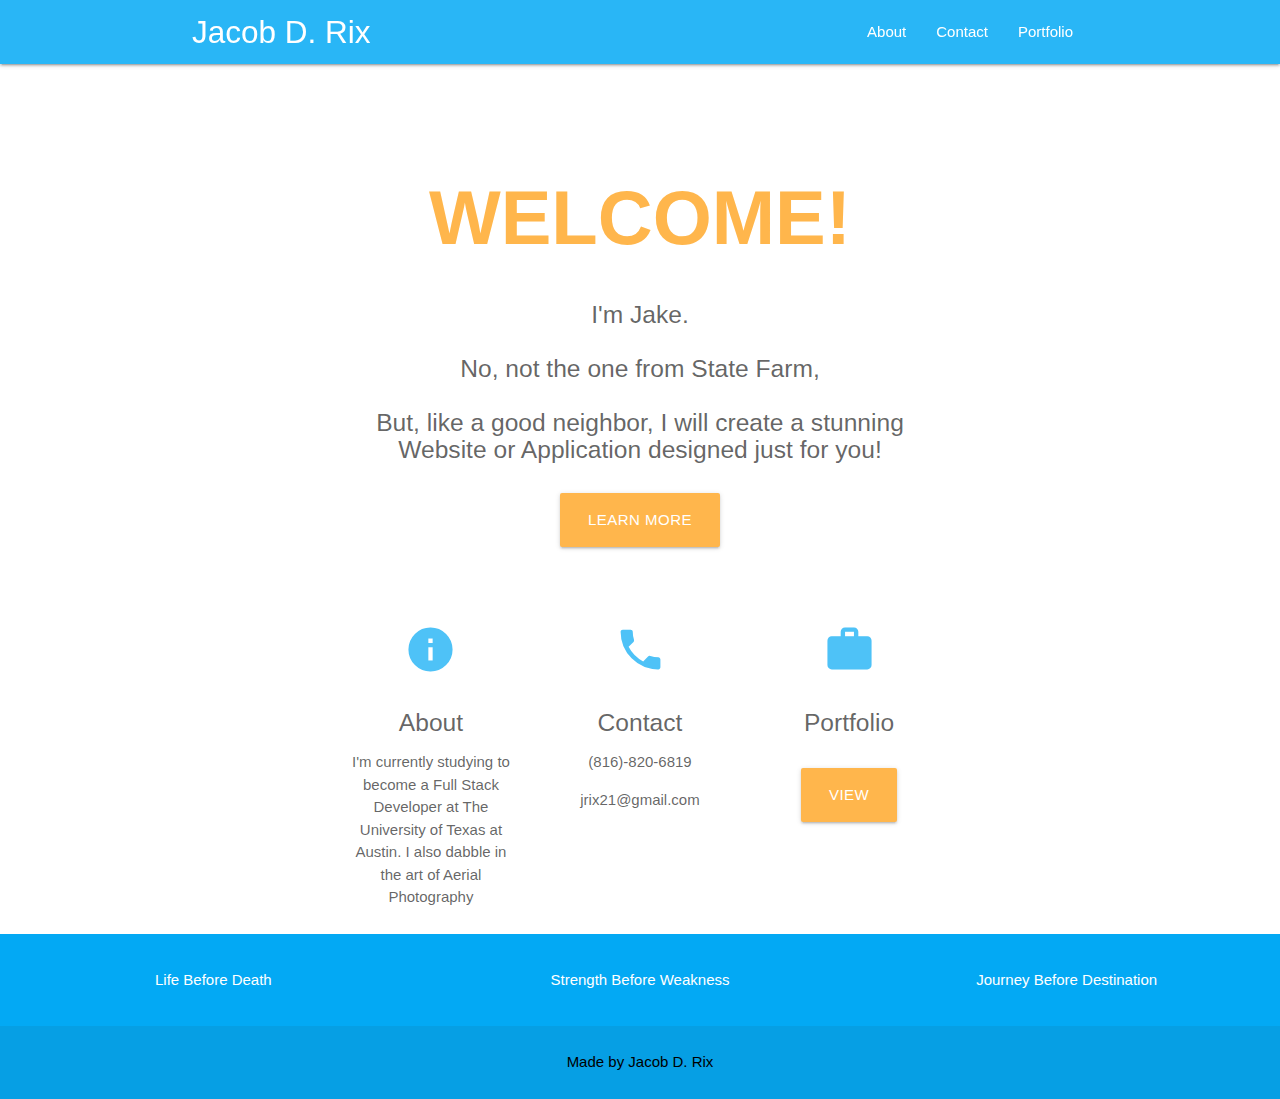
<file: index.html>
<!DOCTYPE html>
<html lang="en">
<head>
  <meta http-equiv="Content-Type" content="text/html; charset=UTF-8"/>
  <meta name="viewport" content="width=device-width, initial-scale=1, maximum-scale=1.0"/>
  <title>Jacob D. Rix</title>
  <link href="https://fonts.googleapis.com/icon?family=Material+Icons" rel="stylesheet">
  <link href="css/materialize.css" type="text/css" rel="stylesheet" media="screen,projection"/>
  <link href="css/style.css" type="text/css" rel="stylesheet" media="screen,projection"/>
</head>
<body>
  <nav class="light-blue lighten-1" role="navigation">
    <div class="nav-wrapper container"><a id="logo-container" href="../starter-template/index.html" class="brand-logo">Jacob D. Rix</a>
      <ul class="right hide-on-med-and-down">
        <li><a href="about.html">About</a></li>
        <li><a href="contact.html">Contact</a></li>
        <li><a href="portfolio.html">Portfolio</a></li>
      </ul>
      <ul id="nav-mobile" class="sidenav">
        <li><a href="about.html">About</a></li>
        <li><a href="contact.html">Contact</a></li>
        <li><a href="portfolio.html">Portfolio</a></li>
      </ul>
      <a href="#" data-target="nav-mobile" class="sidenav-trigger"><i class="material-icons">menu</i></a>
    </div>
  </nav>
  <main>
    <div class="container">
      <div class="ParallaxVideo">
        <video autoplay muted loop >
        <source src="images/Chris House.mp4" type="video/mp4">
        </video>
        <div class="container" id="par-text">
          <h1 class="header center orange-text">Welcome!</h1>
          <div class="row center">
            <h5 class="header col s12 light">I'm Jake. <br><br>
              No, not the one from State Farm, <br> <br> But, like a good neighbor, I will create a stunning Website or Application designed just for you!</h5>
          </div>
          <div class="row center">
            <a href="about.html" id="download-button" class="btn-large waves-effect waves-light orange">Learn More</a>
          </div>
        </div>
        <div class="container">
          <div class="row">
            <div class="col s12 m4">
              <div class="icon-block">
                <h2 class="center light-blue-text"><i class="material-icons">info</i></h2>
                <h5 class="center">About</h5>
                <p class="light justify-content center">I'm currently studying to become a Full Stack Developer at The University of Texas at Austin. I also dabble in the art of Aerial Photography</p>
              </div>
            </div>

            <div class="col s12 m4">
              <div class="icon-block">
                <h2 class="center light-blue-text"><i class="material-icons">local_phone</i></h2>
                <h5 class="center">Contact</h5>
                  <p style="text-align: center">(816)-820-6819</p>
                  <p style="text-align: center">jrix21@gmail.com</p>
              </div>
            </div>
            <div class="col s12 m4">
              <div class="icon-block">
                <h2 class="center light-blue-text"><i class="material-icons">work</i></h2>
                <h5 class="center">Portfolio</h5>
                <div class="row center">
                  <br>
                  <a href="portfolio.html" id="download-button" class="btn-large waves-effect waves-light orange">View</a>
                </div>
                <p class="light"></p>
              </div>
            </div>
          </div>
        </div>
        <br><br>
      </div>
    </div>
</main>
  <footer class="page-footer light-blue ">
      <div class="row">
        <div class="col s12 m4 text-align center">
          <p>Life Before Death</p></div>
        <div class="col s12 m4 text-align center">
           <p>Strength Before Weakness</p></div>
        <div class="col s12 m4 text-align center">
            <p>Journey Before Destination</p></div>
        </div>
    </div>
    <div class="footer-copyright">
      <div class="container text-align center ">
      <p id="signature">Made by Jacob D. Rix</p>
      </div>
    </div>
  </footer>
  <!--  Scripts-->
  <script src="https://code.jquery.com/jquery-2.1.1.min.js"></script>
  <script src="js/materialize.js"></script>
  <script src="js/init.js"></script>

  </body>
</html>
</file>
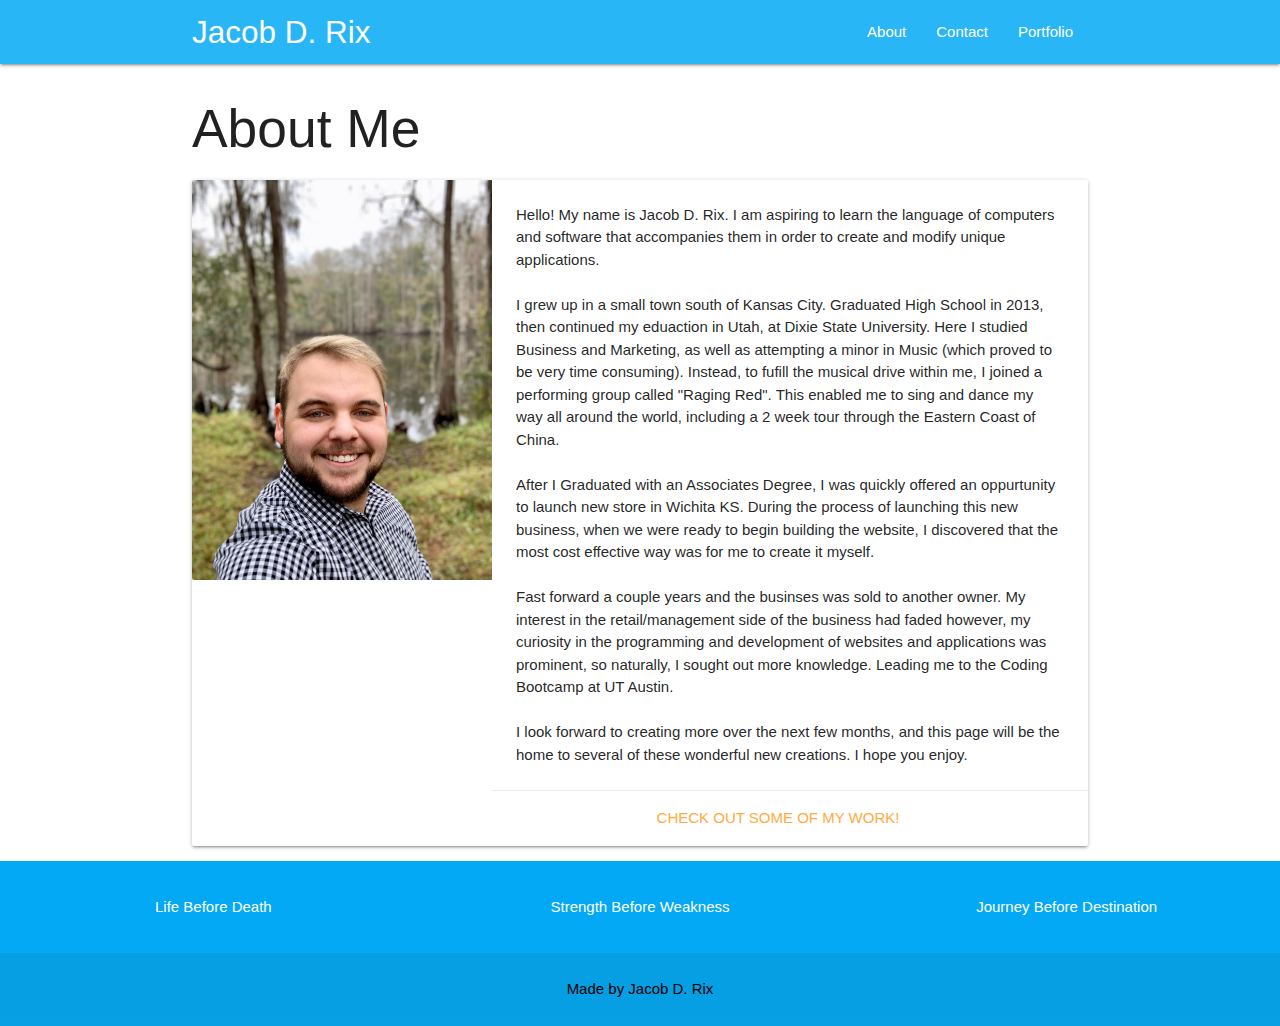
<file: about.html>
<!DOCTYPE html>
<html lang="en">
<head>
  <meta http-equiv="Content-Type" content="text/html; charset=UTF-8"/>
  <meta name="viewport" content="width=device-width, initial-scale=1, maximum-scale=1.0"/>
  <title>Jacob D. Rix</title>

  <!-- CSS  -->
  <link href="https://fonts.googleapis.com/icon?family=Material+Icons" rel="stylesheet">
  <link href="css/materialize.css" type="text/css" rel="stylesheet" media="screen,projection"/>
  <link href="css/style.css" type="text/css" rel="stylesheet" media="screen,projection"/>
</head>
<body>
  <nav class="light-blue lighten-1" role="navigation">
    <div class="nav-wrapper container"><a id="logo-container" href="index.html" class="brand-logo">Jacob D. Rix</a>
      <ul class="right hide-on-med-and-down">
        <li><a href="about.html">About</a></li>
        <li><a href="contact.html">Contact</a></li>
        <li><a href="portfolio.html">Portfolio</a></li>
      </ul>

      <ul id="nav-mobile" class="sidenav">
        <li><a href="about.html">About</a></li>
        <li><a href="contact.html">Contact</a></li>
        <li><a href="portfolio.html">Portfolio</a></li>
      </ul>
      <a href="#" data-target="nav-mobile" class="sidenav-trigger"><i class="material-icons">menu</i></a>
    </div>
  </nav>
  <main>
    <div class="container">
      <div class="col s12">
          <h2 class="header">About Me</h2>
          <div class="card horizontal">
            <div class="card-image" id="portImg">
              <img src="images/Jake.jpg" alt="ProfilePicture" style="height:400px">
            </div>
            <div class="card-stacked">
              <div class="card-content">
                <p> Hello! My name is Jacob D. Rix. I am aspiring to learn the language of computers and software that accompanies them in order to create and modify unique applications. <br/>

                  <br>I grew up in a small town south of Kansas City. Graduated High School in 2013, then continued my eduaction in Utah, at Dixie State University. Here I studied Business and Marketing, as well as attempting a minor in Music (which proved to be very time consuming). Instead, to fufill the musical drive within me, I joined a performing group called "Raging Red". This enabled me to sing and dance my way all around the world, including a 2 week tour through the Eastern Coast of China.<br/>
      
                  <br>After I Graduated with an Associates Degree, I was quickly offered an oppurtunity to launch new store in Wichita KS. During the process of launching this new business, when we were ready to begin building the website, I discovered that the most cost effective way was for me to create it myself. <br/>
      
                  <br>Fast forward a couple years and the businses was sold to another owner. My interest in the retail/management side of the business had faded however, my curiosity in the programming and development of websites and applications was prominent, so naturally, I sought out more knowledge. Leading me to the Coding Bootcamp at UT Austin. <br/>
      
                  <br>I look forward to creating more over the next few months, and this page will be the home to several of these wonderful new creations. I hope you enjoy. <br/>
      </p>
              </div>
              <div class="card-action text-align center">
                <a href="portfolio.html">Check out some of my work!</a>
              </div>
            </div>
          </div>
        </div>
      </div>

  </main>
  <footer class="page-footer light-blue ">
      <div class="row">
        <div class="col s12 m4 text-align center">
          <p>Life Before Death</p></div>
        <div class="col s12 m4 text-align center">
           <p>Strength Before Weakness</p></div>
        <div class="col s12 m4 text-align center">
            <p>Journey Before Destination</p></div>
        </div>
    </div>
    <div class="footer-copyright">
      <div class="container text-align center ">
      <p id="signature">Made by Jacob D. Rix</p>
      </div>
    </div>
  </footer>


  <!--  Scripts-->
  <script src="https://code.jquery.com/jquery-2.1.1.min.js"></script>
  <script src="js/materialize.js"></script>
  <script src="js/init.js"></script>

  </body>
</html>
</file>
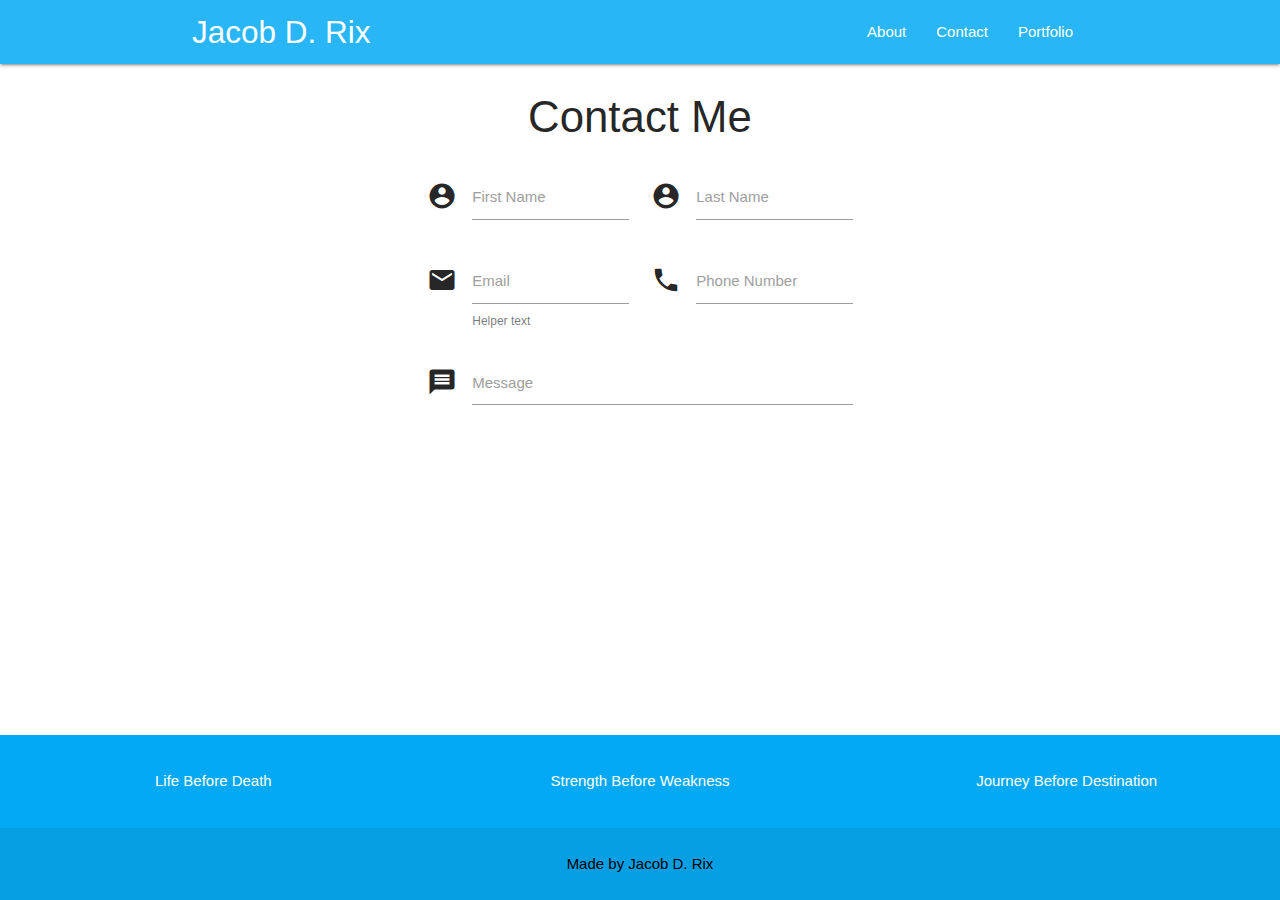
<file: contact.html>
<!DOCTYPE html>
<html lang="en">
<head>
  <meta http-equiv="Content-Type" content="text/html; charset=UTF-8"/>
  <meta name="viewport" content="width=device-width, initial-scale=1, maximum-scale=1.0"/>
  <title>Jacob D. Rix</title>

  <!-- CSS  -->
  <link href="https://fonts.googleapis.com/icon?family=Material+Icons" rel="stylesheet">
  <link href="css/materialize.css" type="text/css" rel="stylesheet" media="screen,projection"/>
  <link href="css/style.css" type="text/css" rel="stylesheet" media="screen,projection"/>
</head>
<body>
  <nav class="light-blue lighten-1" role="navigation">
    <div class="nav-wrapper container"><a id="logo-container" href="index.html" class="brand-logo">Jacob D. Rix</a>
      <ul class="right hide-on-med-and-down">
        <li><a href="about.html">About</a></li>
        <li><a href="contact.html">Contact</a></li>
        <li><a href="portfolio.html">Portfolio</a></li>
      </ul>

      <ul id="nav-mobile" class="sidenav">
        <li><a href="about.html">About</a></li>
        <li><a href="contact.html">Contact</a></li>
        <li><a href="portfolio.html">Portfolio</a></li>
      </ul>
      <a href="#" data-target="nav-mobile" class="sidenav-trigger"><i class="material-icons">menu</i></a>
    </div>
  </nav>
  <main>
  <div class="container">
      <h3 class="text-align center">Contact Me</h5>
        <div class="row">
            <form class="col s6 offset-s3">
            <div class="row">
                <div class="input-field col s6">
                    <i class="material-icons prefix">account_circle</i>
                    <input id="icon_prefix" type="text" class="validate">
                    <label for="icon_prefix">First Name</label>
                </div>
                <div class="input-field col s6">
                    <i class="material-icons prefix">account_circle</i>
                    <input id="icon_prefix" type="text" class="validate">
                    <label for="icon_prefix">Last Name</label>
                </div>
                <div class="input-field col s6">
                    <i class="material-icons prefix">mail</i>
                    <input id="email" type="email" class="validate">
                    <label for="email">Email</label>
                    <span class="helper-text" data-error="wrong" data-success="right">Helper text</span>
                </div>
                <div class="input-field col s6">
                    <i class="material-icons prefix">phone</i>
                    <input id="icon_telephone" type="tel" class="validate">
                    <label for="icon_telephone">Phone Number</label>
                </div>
                <div class="input-field col s12">
                    <i class="material-icons prefix">message</i>
                    <textarea id="textarea1" class="materialize-textarea"></textarea>
                    <label for="textarea1">Message</label>
                </div>
            </div>
            </form>
        </div>
    </div>
  </main>

  <footer class="page-footer light-blue ">
      <div class="row">
        <div class="col s12 m4 text-align center">
          <p>Life Before Death</p></div>
        <div class="col s12 m4 text-align center">
           <p>Strength Before Weakness</p></div>
        <div class="col s12 m4 text-align center">
            <p>Journey Before Destination</p></div>
        </div>
    </div>
    <div class="footer-copyright">
      <div class="container text-align center ">
      <p id="signature">Made by Jacob D. Rix</p>
      </div>
    </div>
  </footer>


  <!--  Scripts-->
  <script src="https://code.jquery.com/jquery-2.1.1.min.js"></script>
  <script src="js/materialize.js"></script>
  <script src="js/init.js"></script>

  </body>
</html>
</file>
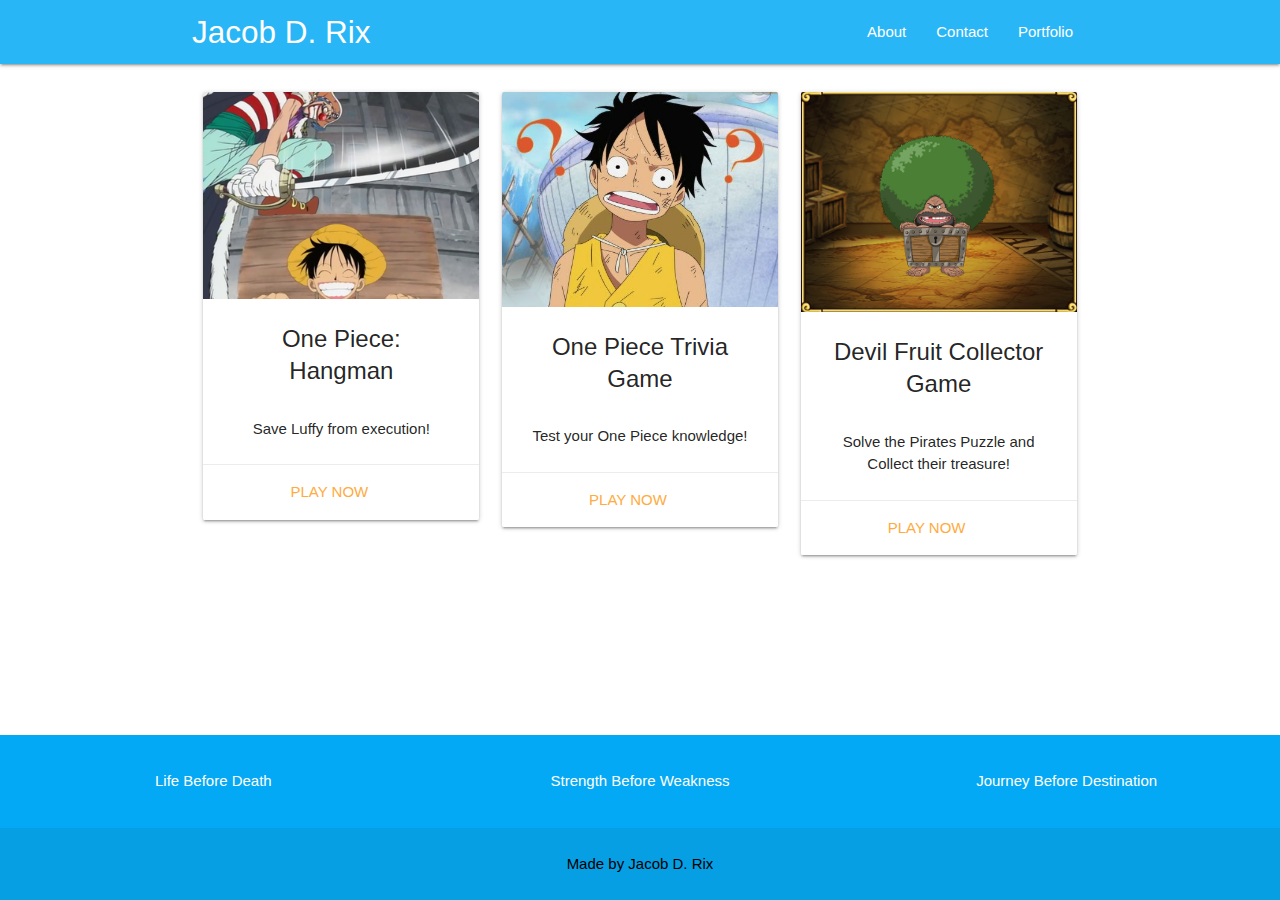
<file: portfolio.html>
<!DOCTYPE html>
<html lang="en">
<head>
  <meta http-equiv="Content-Type" content="text/html; charset=UTF-8"/>
  <meta name="viewport" content="width=device-width, initial-scale=1, maximum-scale=1.0"/>
  <title>Jacob D. Rix</title>

  <!-- CSS  -->
  <link href="https://fonts.googleapis.com/icon?family=Material+Icons" rel="stylesheet">
  <link href="css/materialize.css" type="text/css" rel="stylesheet" media="screen,projection"/>
  <link href="css/style.css" type="text/css" rel="stylesheet" media="screen,projection"/>
</head>
<body>
  <nav class="light-blue lighten-1" role="navigation">
    <div class="nav-wrapper container"><a id="logo-container" href="index.html" class="brand-logo">Jacob D. Rix</a>
      <ul class="right hide-on-med-and-down">
        <li><a href="about.html">About</a></li>
        <li><a href="contact.html">Contact</a></li>
        <li><a href="portfolio.html">Portfolio</a></li>
      </ul>

      <ul id="nav-mobile" class="sidenav">
        <li><a href="about.html">About</a></li>
        <li><a href="contact.html">Contact</a></li>
        <li><a href="portfolio.html">Portfolio</a></li>
      </ul>
      <a href="#" data-target="nav-mobile" class="sidenav-trigger"><i class="material-icons">menu</i></a>
    </div>
  </nav>
  <main>
    <div class="container" id="portContent">
      <div class="row">
        <div class="col s12 m6 l4">
          <div class="card">
            <div class="card-image">
              <img src="images/Loguetown_Arc.png">
            </div>
            <div class="card-content text-align center">
              <span class="card-title">One Piece: Hangman</span><br>
              <p>Save Luffy from execution!</p>
            </div>
            <div class="card-action text-align center">
              <a href="./Portfolio/HangManGame/hangman.html">Play Now</a>
            </div>
          </div>
        </div>
      
        <div class="col s12 m6 l4">
          <div class="card">
            <div class="card-image">
              <img src="images/confused.png">
            </div>
            <div class="card-content text-align center"> 
              <span class="card-title">One Piece Trivia Game</span><br>
              <p>Test your One Piece knowledge!</p>
            </div>
            <div class="card-action text-align center">
              <a href="./Portfolio/Trivia/trivia.html">Play Now</a>
            </div>
          </div>
        </div>
  
        <div class="col s12 m6 l4">
          <div class="card">
            <div class="card-image">
              <img src="images/Gaimon.png">
            </div>
            <div class="card-content text-align center">
              <span class="card-title">Devil Fruit Collector Game</span><br>
              <p>Solve the Pirates Puzzle and Collect their treasure!</p>
            </div>
            <div class="card-action text-align center">
              <a href="./Portfolio/Crystal-Collector/devilfruit.html">Play Now</a>
            </div>
          </div>
        </div>
      </div>
    </div>
  </main>
  

<footer class="page-footer light-blue ">
    <div class="row">
      <div class="col s12 m4 text-align center">
        <p>Life Before Death</p></div>
      <div class="col s12 m4 text-align center">
         <p>Strength Before Weakness</p></div>
      <div class="col s12 m4 text-align center">
          <p>Journey Before Destination</p></div>
      </div>
  </div>
  <div class="footer-copyright">
    <div class="container text-align center ">
    <p id="signature">Made by Jacob D. Rix</p>
    </div>
  </div>
</footer>


  <!--  Scripts-->
  <script src="https://code.jquery.com/jquery-2.1.1.min.js"></script>
  <script src="js/materialize.js"></script>
  <script src="js/init.js"></script>

  </body>
</html>
</file>
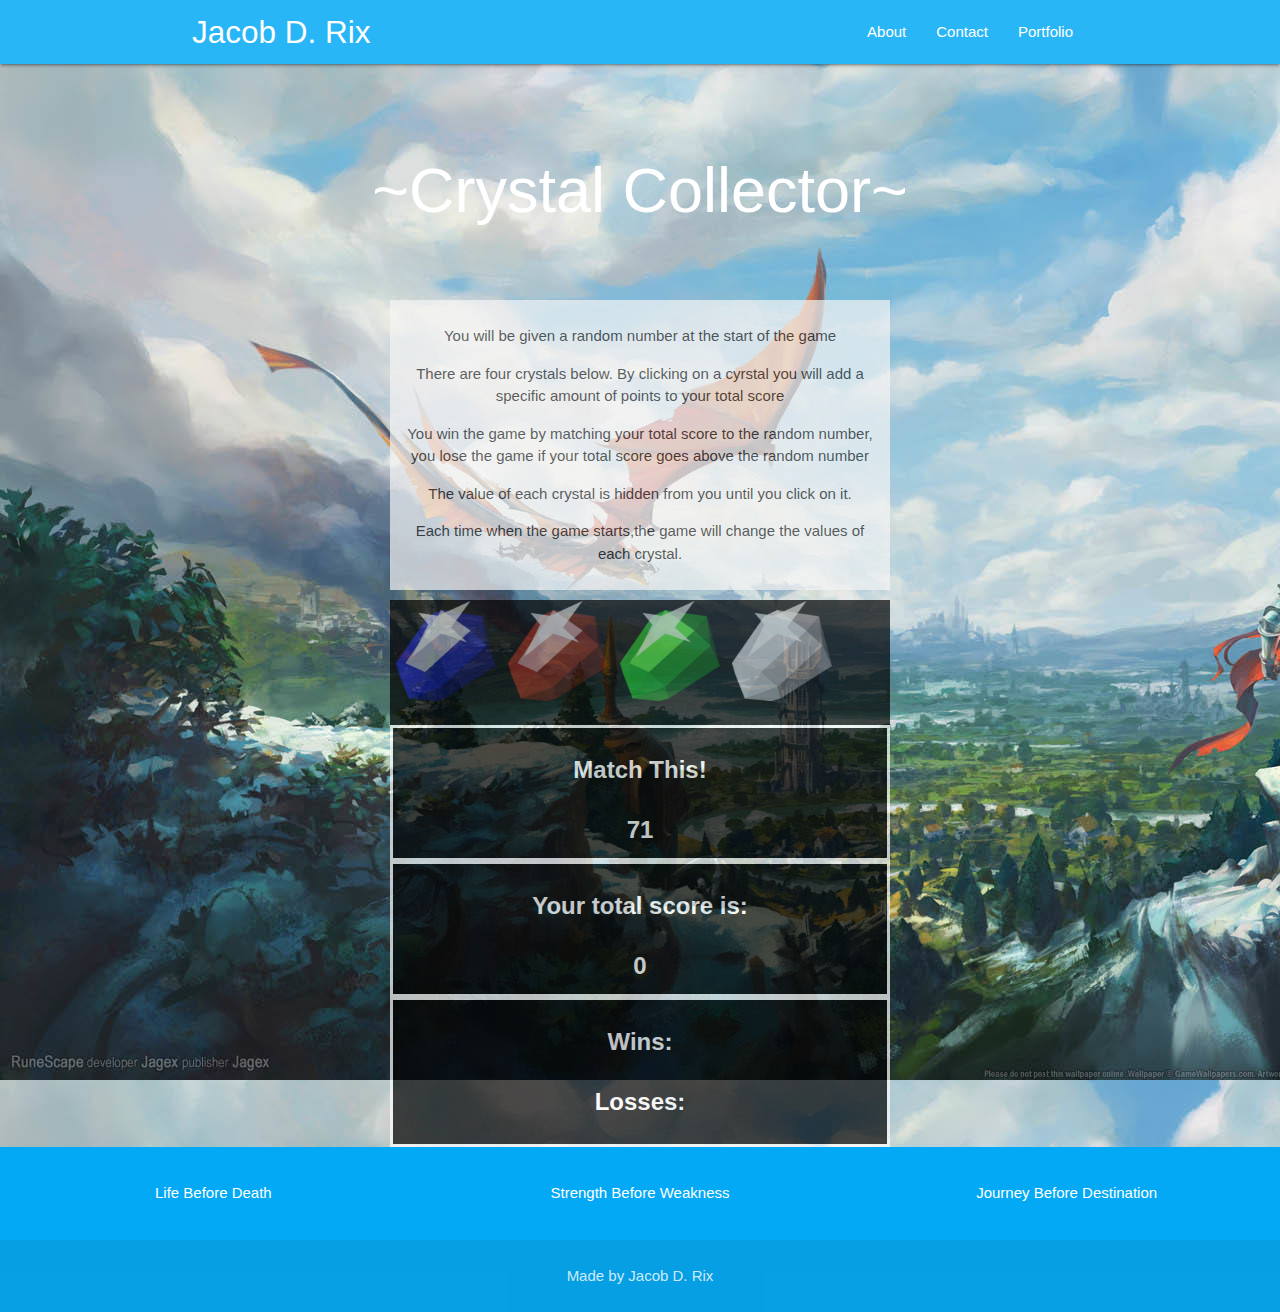
<file: Portfolio/Crystal-Collector/devilfruit.html>
<!DOCTYPE html>
<html lang="en">
<head>
	<meta charset="UTF-8">
	<title>Document</title>
	<meta >
	<link rel="stylesheet" type="text/css" href="assets/css/style.css">
	<link href="https://fonts.googleapis.com/icon?family=Material+Icons" rel="stylesheet">
	<link href="../../css/materialize.css" type="text/css" rel="stylesheet" media="screen,projection"/>
</head>
<body>
	<nav class="light-blue lighten-1" role="navigation">
		<div class="nav-wrapper container"><a id="logo-container" href="../../index.html" class="brand-logo">Jacob D. Rix</a>
			<ul class="right hide-on-med-and-down">
			<li><a href="../../about.html">About</a></li>
			<li><a href="../../contact.html">Contact</a></li>
			<li><a href="../../portfolio.html">Portfolio</a></li>
			</ul>
	
			<ul id="nav-mobile" class="sidenav">
			<li><a href="../../about.html">About</a></li>
			<li><a href="../../contact.html">Contact</a></li>
			<li><a href="../../portfolio.html">Portfolio</a></li>
			</ul>
			<a href="#" data-target="nav-mobile" class="sidenav-trigger"><i class="material-icons">menu</i></a>
		</div>
	</nav>
<h1>~Crystal Collector~</h1>

<main>
<div class="rulescontainer">
	<p class="rules">You will be given a random number at the start of the game</p>
	<p class="rules">There are four crystals below. By clicking on a cyrstal you will add a specific amount of points to your total score</p>
	<p class="rules">You win the game by matching your total score to the random number, you lose the game if your total score goes above the random number</p>
	<p class="rules">The value of each crystal is hidden from you until you click on it.</p>
	<p class="rules">Each time when the game starts,the game will change the values of each crystal.</p>
</div>

<div class=jewelcontainer>

		<button class="jewels1 jewel">
			<img src="assets/images/sapphhire.png" width=100px height=100px>
		</button>
	
		<button class="jewels2 jewel">
			<img src="assets/images/ruby.png" width=100px height=100px>
		</button>
	
	
		<button class="jewels3 jewel">
			<img src="assets/images/emerald.png" width=100px height=100px>
		</button>

		<button class="jewels4 jewel">
			<img src="assets/images/diamond.png" width=100px height=100px>
		</button>

</div>

<div class="statContainer">

	<div class=randomContainer>
		<p class=randomWords>Match This!</p>
		<div class="random">testing</div>
	</div>

	<div class="scorecontainer">
		<p class="totalscorewords">Your total score is:</p>
		<div class="totalscorenumber">0</div>
	</div>


	<div class="wandlcontainer">

		<p class="wins-and-losses wins">Wins: </p>

		<p class="wins-and-losses losses">Losses: </p>
	</div>
</main>

<footer class="page-footer light-blue ">
		<div class="row">
		  <div class="col s12 m4 text-align center">
			<p>Life Before Death</p></div>
		  <div class="col s12 m4 text-align center">
			 <p>Strength Before Weakness</p></div>
		  <div class="col s12 m4 text-align center">
			  <p>Journey Before Destination</p></div>
		  </div>
	  </div>
	  <div class="footer-copyright">
		<div class="container text-align center ">
		<p id="signature">Made by Jacob D. Rix</p>
		</div>
	  </div>
	</footer>
	
<script
  src="https://code.jquery.com/jquery-3.3.1.min.js"
  integrity="sha256-FgpCb/KJQlLNfOu91ta32o/NMZxltwRo8QtmkMRdAu8="
  crossorigin="anonymous"></script>
<script src="assets/javascript/game.js"></script>

</body>

</html>
</file>
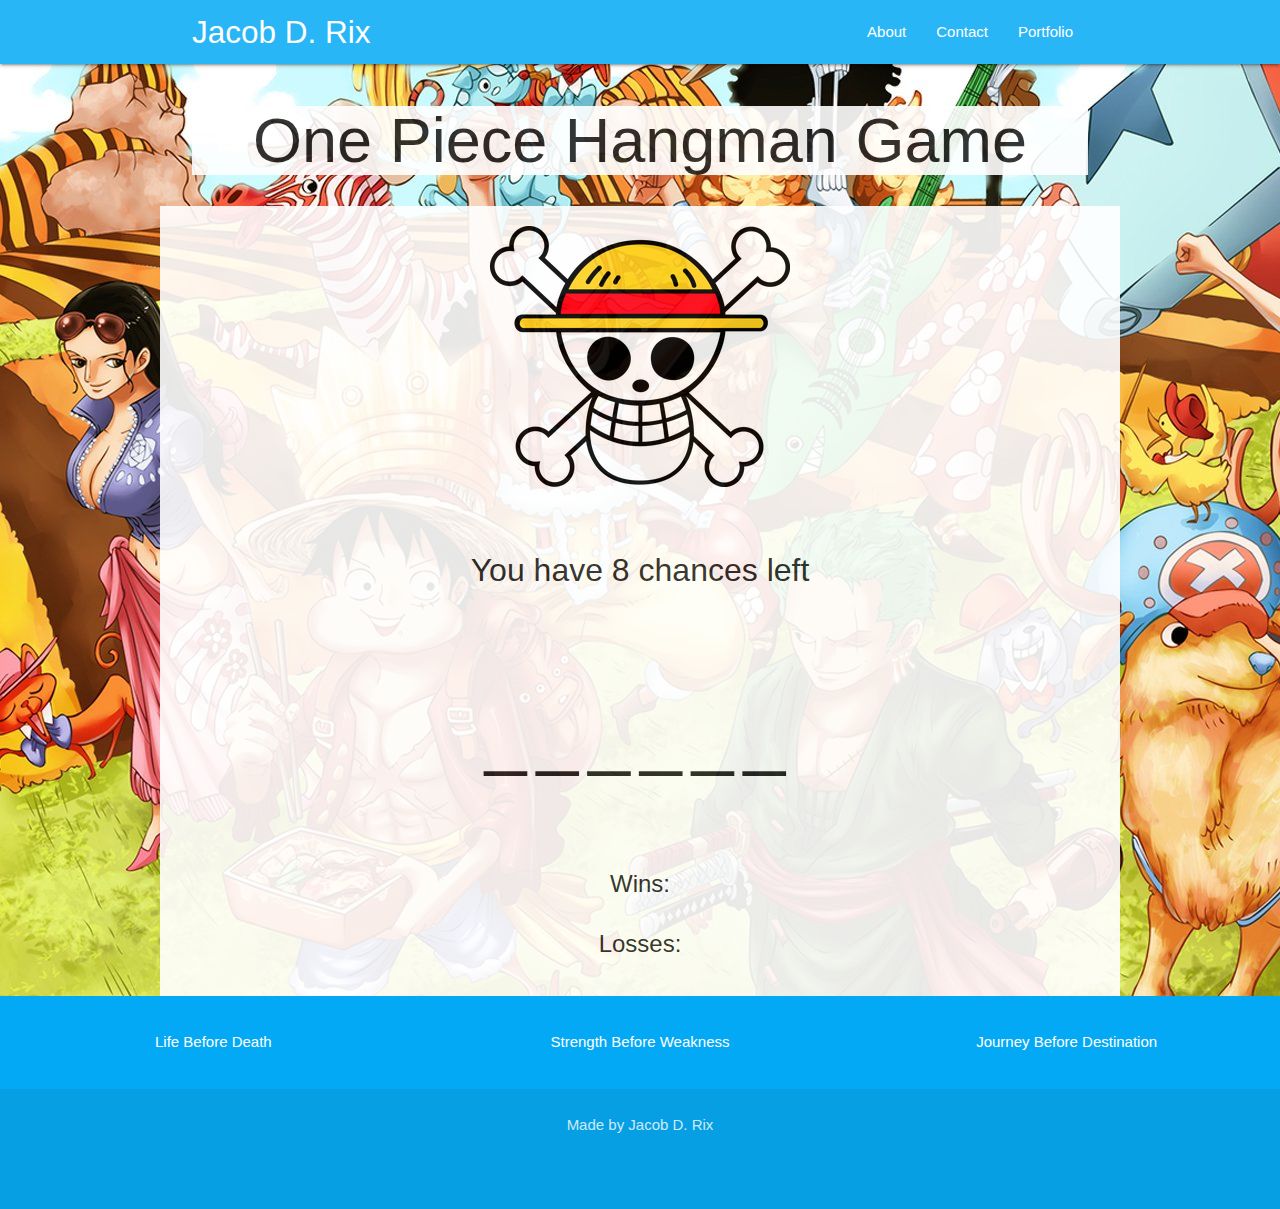
<file: Portfolio/HangManGame/hangman.html>
<!DOCTYPE html>
<html lang="en">
<head>
	<meta charset="UTF-8">
	<title>OnePiece Hangman</title>
	<link rel="stylesheet" type="text/css" href="../HangManGame/Assets/CSS/style.css">
	<link href="https://fonts.googleapis.com/icon?family=Material+Icons" rel="stylesheet">
	<link href="../../css/materialize.css" type="text/css" rel="stylesheet" media="screen,projection"/>
</head>
<body background="Assets/Images/onepiece.jpg">
	<nav class="light-blue lighten-1" role="navigation">
		<div class="nav-wrapper container"><a id="logo-container" href="../../index.html" class="brand-logo">Jacob D. Rix</a>
			<ul class="right hide-on-med-and-down">
			<li><a href="../../about.html">About</a></li>
			<li><a href="../../contact.html">Contact</a></li>
			<li><a href="../../portfolio.html">Portfolio</a></li>
			</ul>
	
			<ul id="nav-mobile" class="sidenav">
			<li><a href="../../about.html">About</a></li>
			<li><a href="../../contact.html">Contact</a></li>
			<li><a href="../../portfolio.html">Portfolio</a></li>
			</ul>
			<a href="#" data-target="nav-mobile" class="sidenav-trigger"><i class="material-icons">menu</i></a>
		</div>
	</nav>
<main>
<div style="display:none">
</div>
	<div class="container">
		<h1>One Piece Hangman Game</h1>
	</div>

    <!--Image Changing Area-->
<div class=interactivecontainer>
	<div id="imagecontainer">
		<img id="screenshot">
	</div>	
</div>

<div class="playcontainer">
	<!--word box for word to be guessed-->
	<div>
		<div class="chancescontainer">
			<p> You have <span id="lives"></span> chances left</p>
		</div>
	</div>
	<!--lines for guessing letters-->
	<div>
		<div class="guessingcontainer">
			<p id="underlines"></p>
			<p id="wrongletters"></p>
			<p> Wins: <span id="wins"></span></p>
			<p> Losses: <span id="losses"></span></p>
		</div>
	</div>
</div>
</main>

<footer class="page-footer light-blue ">
	<div class="row">
		<div class="col s12 m4 text-align center">
		<p>Life Before Death</p></div>
		<div class="col s12 m4 text-align center">
			<p>Strength Before Weakness</p></div>
		<div class="col s12 m4 text-align center">
			<p>Journey Before Destination</p></div>
		</div>
	</div>
	<div class="footer-copyright">
		<div class="container text-align center ">
		<p id="signature">Made by Jacob D. Rix</p>
		</div>
	</div>
</footer>
	


<script type='text/javascript' src="../HangManGame/Assets/Javascript/game.js"></script>
</body>
</html>
</file>
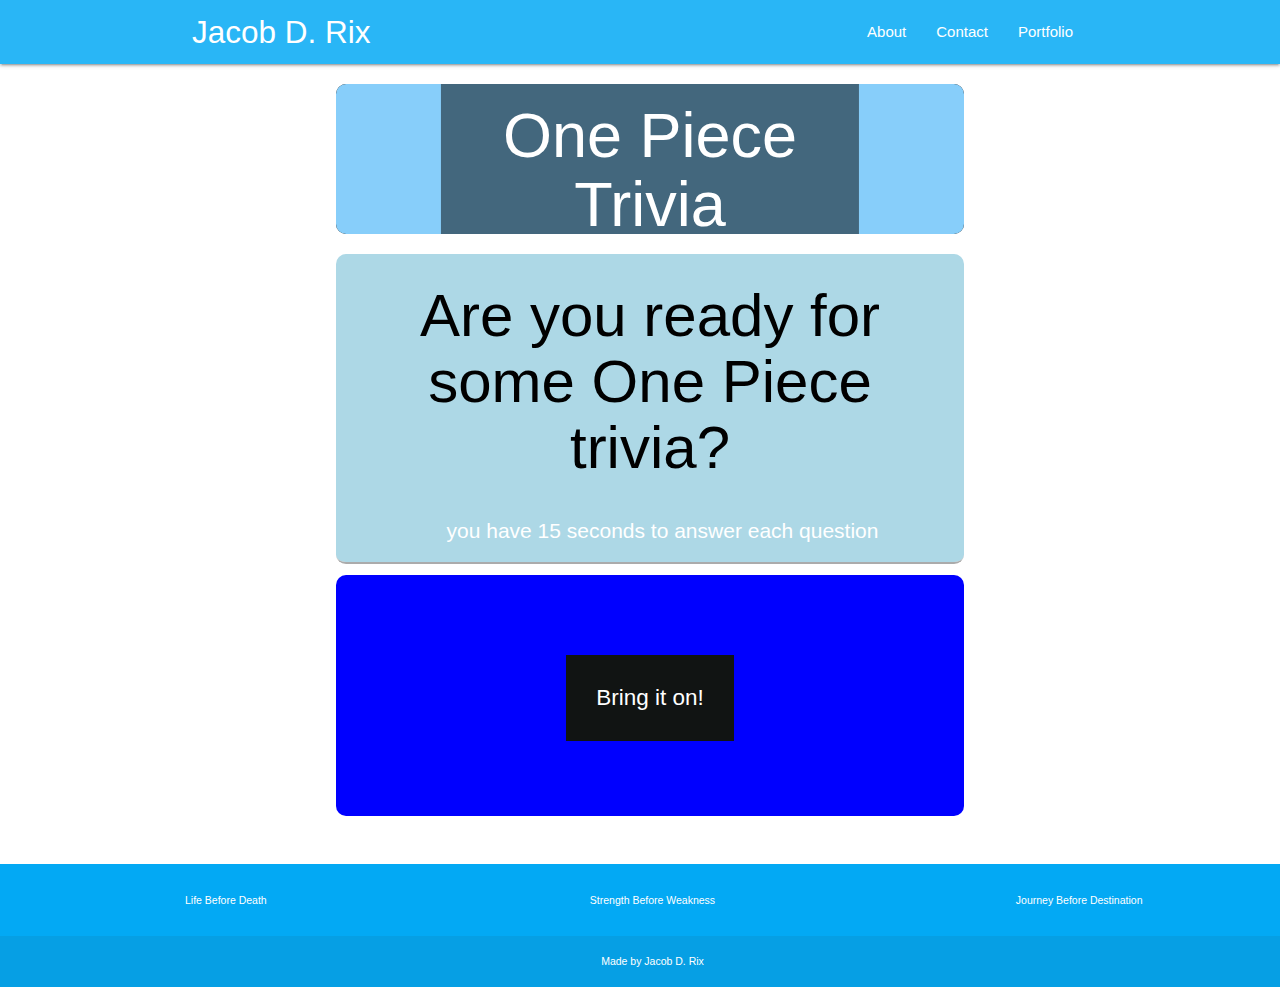
<file: Portfolio/Trivia/trivia.html>
<!DOCTYPE html>
<html lang="en-us">
<head>
  <meta charset="UTF-8"/>
  <meta name="viewport" content="width=device-width, initial-scale=1"/>
  <title>Trivia Game</title>
  <!-- JavaScript file -->

  <!-- reset browser defaults -->
  <link rel="stylesheet" type="text/css" href="../Trivia/assets/css/style.css"/>
  <!-- custom stylesheet -->
  <link rel="stylesheet" type="text/css" href="./assets/css/style.css"/>
  <script type="text/javascript" src="https://code.jquery.com/jquery-2.2.0.js"></script>
  <link href="https://fonts.googleapis.com/icon?family=Material+Icons" rel="stylesheet">
  <link href="../../css/materialize.css" type="text/css" rel="stylesheet" media="screen,projection"/>
</head>
<body>
<nav class="light-blue lighten-1" role="navigation">
    <div class="nav-wrapper container"><a id="logo-container" href="../../index.html" class="brand-logo">Jacob D. Rix</a>
      <ul class="right hide-on-med-and-down">
        <li><a href="../../about.html">About</a></li>
        <li><a href="../../contact.html">Contact</a></li>
        <li><a href="../../portfolio.html">Portfolio</a></li>
      </ul>

      <ul id="nav-mobile" class="sidenav">
        <li><a href="../../about.html">About</a></li>
        <li><a href="../../contact.html">Contact</a></li>
        <li><a href="../../portfolio.html">Portfolio</a></li>
      </ul>
      <a href="#" data-target="nav-mobile" class="sidenav-trigger"><i class="material-icons">menu</i></a>
    </div>
  </nav>
  <!-- Entire page row -->
  <main>
  <div id="gameBoard" class="container">
    <!-- Entire page col -->
    <div class="col-6">

      <!-- header box row -->
      <header id="gameTitle" class="row">
        <div class="overlay">
          <div id="titleBox" class="col-4 text-align center">
            <h1>One Piece Trivia</h1>
          </div>
        </div>
      </header>
      <!-- Q&A will be displayed below -->
      <article id="gameFeed" class="row">
        <!-- questions section -->
        <section id="questions" class="col-6">
        </section>
        <!-- answer choices section -->
        <section id="answers" class="col-6">
          <div id="buttonBox" class="col-6">
          </div>

        </section>
      </article>
    </div>
  </div>
  </main>
  <footer class="page-footer light-blue ">
      <div class="row">
        <div class="col s12 m4 text-align center">
          <p>Life Before Death</p></div>
        <div class="col s12 m4 text-align center">
           <p>Strength Before Weakness</p></div>
        <div class="col s12 m4 text-align center">
            <p>Journey Before Destination</p></div>
        </div>
    </div>
    <div class="footer-copyright">
      <div class="container text-align center ">
      <p id="signature">Made by Jacob D. Rix</p>
      </div>
    </div>
  </footer>
  
<script src="../Trivia/assets/javascript/game.js"></script>

</body>
</html>
</file>
<file: Portfolio/Crystal-Collector/assets/css/style.css>
body{
	background-image: url("rswallpaper.jpg");
	width:100%;
	margin: auto;

}

h1{
	padding:50px;
	margin:20px;
	color: white;
	text-align:center;
}

.rulescontainer{
	margin: auto;
	margin-bottom: 10px;
	text-align: center;
	width: 500px;
	background-color: whitesmoke;
	opacity: .7;
	padding: 10px;
}

.jewelcontainer{
	background-color: black;
	opacity: .7;
	width:500px;
	height:125px;
	padding:auto;
	margin:auto;
	margin-top:10px;
	clear:both;


}

.jewel{
	background-color: transparent;
	border: none;
}

.jewels1{
	float:left;

}

.jewels2{	
	float:left;
	
}

.jewels3{
	float:left;

}

.jewels4{
	float:left;

}


.randomContainer{
	color: white;
	text-align: center;
	font-size:x-large;
	font-weight: bold;
	border: solid white;
	padding-bottom: 10px;

}

.scorecontainer{
	text-align: center;
	color: white;
	font-size:x-large;
	font-weight: bold;
	border: solid white;
	padding-bottom: 10px;
}

.wandlcontainer{
	text-align: center;
	color: white;
	font-size:x-large;
	font-weight: bold;
	border: solid white;
}

.statContainer {
	margin: auto;
	width: 500px;
	background-color:black;
	opacity: .7;
}
</file>
<file: Portfolio/HangManGame/Assets/CSS/style.css>
.container{
    max-width: 960px;
    height: 100px;
    margin: auto;

}

h1{
	text-align: center;
    font-size: "xxlarge";
    background-color: white;
    opacity: .9;
    
}

.interactivecontainer{
    max-width: 960px;
    margin: auto;
    text-align: center;
    background-color: white;
    opacity: .9;
    padding-top: 20px;
    
}
.imagecontainer{
	max-width:960px;
	height:420px;
	background-color: blue;
    margin-top: 25px;
    margin: auto;
    text-align: center;
    display: block;

}
.playcontainer{
    margin: auto;
    max-width: 960px;
    background-color: white;
    opacity: .9;
    padding: 10px;
}
.chancescontainer{
	width:500px;
	height:100px;
	margin-bottom:50px;
	text-align:center;
	font-size:xx-large;
    padding:10px;
    margin: auto;
	
}
.guessingcontainer{
	
	width: 400px;
	text-align: center;
	font-size: x-large;
	margin-bottom:100px;
    margin-left:50px;
    margin: auto;
    
}

.missedcontainer{
	width:300px;
	height:65px;
    margin-left:100px;

}

#underlines{
	letter-spacing: 10px;
	font-size: 75px;
}
</file>
<file: Portfolio/Trivia/assets/css/style.css>
html {
    height: 100%;
  }
  
  body {
    line-height: 2;
    color:#777777;
    background-image:url("../images/");
    background-repeat:repeat;
    min-height: 100%;
    box-sizing: border-box;
    display: flex;
    flex-direction: column;
    margin-left: -10px;
  }
  
  
  /* -----BASIC FRAMEWORK CSS----- */
  
  .row {
    width: 100%;
    display: flex;
    flex-direction: row;
  }
  
  .row-vert {
    flex-direction: column;
    position: absolute;
    top: 0;
    height: 100%;
  }
  
  .right-align {
    justify-content: flex-end;
  }
  
  .left-align {
    justify-content: flex-start;
  }
  
  .split {
    justify-content: space-between;
  }
  
  .col-6 {
    width: 100%;
    height: inherit;
  }
  
  .col-4 {
    width: 66.6666%;
  }
  
  .col-3 {
    width: 50%;
  }
  
  .col-2 {
    width: 33.3333%;
  }
  
  .col-1 {
    width: 16.6666%;
  }
  
  
  /* -----ELEMENT CSS----- */
  
  
  main {
    margin: 0 10px 0 10px;
    display: flex;
    flex-direction: row;
    width: 100%;
  
  }
  
  header {
    z-index: 1;
    overflow: hidden;
    padding: 0;
    background-color: black;
    margin: 0;
    width: 100%;
  }
  
  form {
    display: block;
    margin: auto;
  }
  
  #answers h2 {
    margin: 30px 25px;
    font-size: 1.5em;
    color: white;
    line-height: .1;
  }
  
  #questions h3 {
    color: black;
    font-size: 2em;
  }
  
  p {
    font-size: .7em;
    color: white;
    line-height: 1;
    margin-left: 25px;
  }
  
  #answers p {
    font-size: 1.5em;
    color: white;
    line-height: 2;
    margin-left: 25px;
  }

  /* -----FIXED COMPONENTS----- */
  
  #gameBoard {
    width: 70%;
    margin-top: 20px;
  }
  
  #gameTitle {
    z-index: 1;
    overflow: hidden;
    padding: 0;
    background-color: black;
    margin: 0;
    width: 70%;
    height: 150px;
    position: relative;
    display: flex;
    flex-direction: column;
    margin: auto;
    border-radius: 10px;
  }
  
  .overlay {
    width: 100%;
    height: inherit;
    position: relative;
    display: flex;
    flex-direction: row;
    justify-content: center;
    z-index: 1;
    background-color: lightskyblue;
    padding: 0;
    margin: 0;
    border: none;
    overflow: hidden;
  }

  #titleBox {
    text-align: center;
    color: white;
    margin: 0;
    position: absolute;
    padding-top: 10px;
    padding-bottom: 5px;
    z-index: 3;
    top: 50%;
    left: 50%;
    background-color: rgba(0,0,0,.5);
    transform: translate(-50%,-50%);
    border-radius: 5px;
    font-size: 2em;
  
  }
  
  #gameFeed {
    z-index: 2;
    min-height:70vh;
    position: relative;
    display: flex;
    flex-direction: column;
    width: 100%;
    margin: auto;
    border-radius: 10px;
  }
  
  #questions {
    display: flex;
    flex-direction: column;
    justify-content: center;
    font-size: 2em;
    color: white;
    margin-top: 20px;
    background-color: lightblue;
    width: 70%;
    align-self: center;
    padding-right: 60px;
    padding-left: 60px;
    align-items: center;
    border-bottom: groove 3px white;
    text-align: center;
    border-radius: 10px;
  }
  
  #answers {
    display: flex;
    flex-direction: column;
    justify-content: center;
    background-color:blue;
    width: 70%;
    align-self: center;
    padding: 60px;
    margin-top: 10px;
    margin-bottom: 20px;
    border-radius: 10px;
    text-align: center;

  }
  
  #answers h3 {
    color: white;
    font-size: 1.5em;
    text-align: center;
    margin: auto;
  }
  
  #buttonBox {
    display: flex;
    flex-direction: column;
    justify-content: center;
    align-items: flex-start;
    font-size: 1em;
    color: white;
    margin-bottom: 15px;
    text-align: center;
  }
  
  #buttonBox input {
    margin-right: 25px;
  }
  
  .startButton {
    background-color: #111413;
    border: none;
    color: white;
    align-self: center;
    padding: 30px;
    font-size: 1.5em;
    margin: auto;
    margin-top: 20px;
  }
  

  /* --- responsive ------ */
  
  @media screen and (max-width: 414px) {
  
    #titleBox,
    #answers {
      width:  100%;
     }
    #questions {
      width: 100%;
    }
  
    #questions h2{
      font-size: 1em;
      line-height: 1;
      margin-bottom: 8px;
    }
  
    p {
      margin-left: 5px;
      font-size: .5em;
    }
  
    #buttonBox {
      font-size: 1.5em;
      line-height: 1.2;
  
    }
    #answers {
      padding: 10px;
      min-height: 300px;
    }
    form {
      line-height: 1.5;
    }
  
    #buttonBox .row {
      justify-content: center;
    }
  
    .startButton {
      margin-top: 15px;
    }
  
    #answers h2 {
      line-height: 1;
      margin: 10px 10px;
    }
  
  }
</file>
<file: css/style.css>
/* Custom Stylesheet */
/**
 * Use this file to override Materialize files so you can update
 * the core Materialize files in the future
 *
 * Made By MaterializeCSS.com
 */

.icon-block {
  padding: 0 15px;
  background-color: white;
  opacity: .7;
  padding-right: 10px;
  padding-left: 10px;
  padding-bottom: 10px;
  margin-top: 5px;
}
.icon-block .material-icons {
	font-size: inherit;
}
body {
  display: flex;
  min-height: 100vh;
  flex-direction: column;
}
main {
  flex: 1 0 auto;
}

#signature{
  color: black
}
#portContent{
  margin-top: 20px;
}
video{
  width:100%;
}
.ParallaxVideo{ 
    height: 800px;
    padding-bottom: 50px;
    padding-top: 50px; 
}
.ParallaxVideo video{ 
    max-width: 70%;
    height: 100%;
    position: fixed;
    top:0;
    z-index: -999;
}
.ParallaxVideo h1 {
  color: #fff;
  font-size: 76px;
  font-weight: 700;
  text-align: center;
  text-transform: uppercase;
}
#par-text{
  background-color: white;
  opacity: .7;
  padding: 20px;
}
</file>
